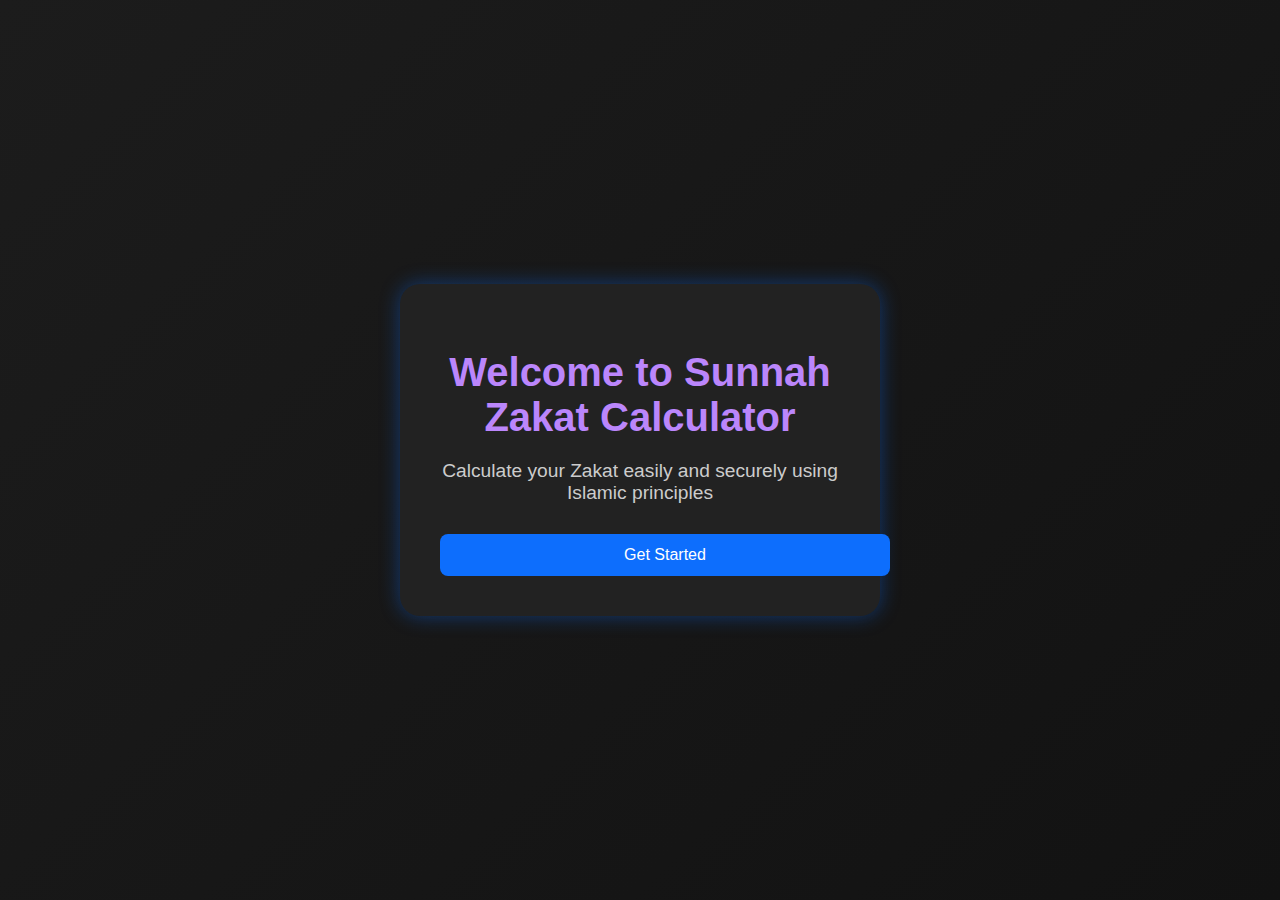
<file: index.html>
<!DOCTYPE html>
<html lang="en">
<head>
  <meta charset="UTF-8" />
  <meta name="viewport" content="width=device-width, initial-scale=1.0"/>
  <title>Welcome - Sunnah Zakat App</title>
  <link rel="stylesheet" href="style.css" />
  <style>
    body {
      margin: 0;
      padding: 0;
      background: linear-gradient(135deg, #1c1c1c, #121212);
      font-family: 'Segoe UI', Tahoma, Geneva, Verdana, sans-serif;
      color: #f1f1f1;
      display: flex;
      flex-direction: column;
      align-items: center;
      justify-content: center;
      height: 100vh;
      overflow: hidden;
    }

    .container {
      text-align: center;
      padding: 40px;
      background-color: #222;
      border-radius: 20px;
      box-shadow: 0 0 20px rgba(13, 110, 253, 0.4);
      animation: fadeIn 1.5s ease-in-out;
    }

    h1 {
      font-size: 2.5rem;
      color: #bb86fc;
      margin-bottom: 10px;
    }

    p {
      font-size: 1.2rem;
      color: #ccc;
      margin-bottom: 30px;
    }

    .btn {
      display: inline-block;
      padding: 12px 25px;
      font-size: 1rem;
      background-color: #0d6efd;
      color: white;
      border: none;
      border-radius: 8px;
      text-decoration: none;
      transition: background-color 0.3s ease;
    }

    .btn:hover {
      background-color: #0b5ed7;
    }

    @keyframes fadeIn {
      0% {
        opacity: 0;
        transform: translateY(-20px);
      }
      100% {
        opacity: 1;
        transform: translateY(0);
      }
    }

    @media (max-width: 600px) {
      h1 {
        font-size: 2rem;
      }
      p {
        font-size: 1rem;
      }
      .container {
        margin: 20px;
        padding: 20px;
      }
    }
  </style>
</head>
<body>
  <div class="container">
    <h1>Welcome to Sunnah Zakat Calculator</h1>
    <p>Calculate your Zakat easily and securely using Islamic principles</p>
    <a href="register.html" class="btn">Get Started</a>
  </div>
</body>
</html>
</file>
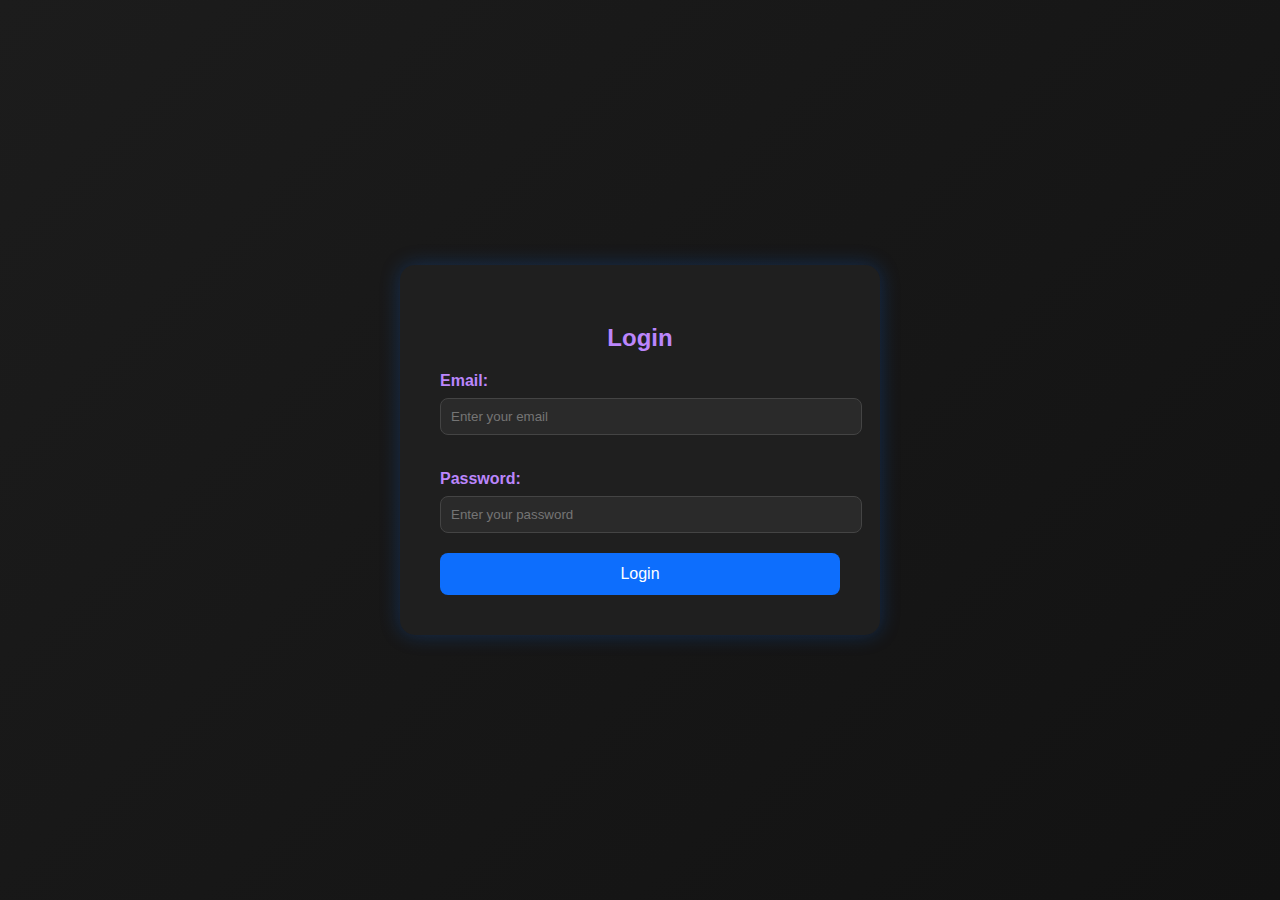
<file: login.html>
<!DOCTYPE html>
<html lang="en">
<head>
  <meta charset="UTF-8" />
  <meta name="viewport" content="width=device-width, initial-scale=1.0"/>
  <title>Login</title>
  <link rel="stylesheet" href="style.css" />
</head>
<body>
  <div class="form-container">
    <h2>Login</h2>
    <form method="POST" action="login.php">
      <label for="email">Email:</label>
      <input type="email" id="email" name="email" required placeholder="Enter your email" />

      <label for="password">Password:</label>
      <input type="password" id="password" name="password" required placeholder="Enter your password" />

      <button type="submit">Login</button>
    </form>
  </div>
</body>
</html>
</file>
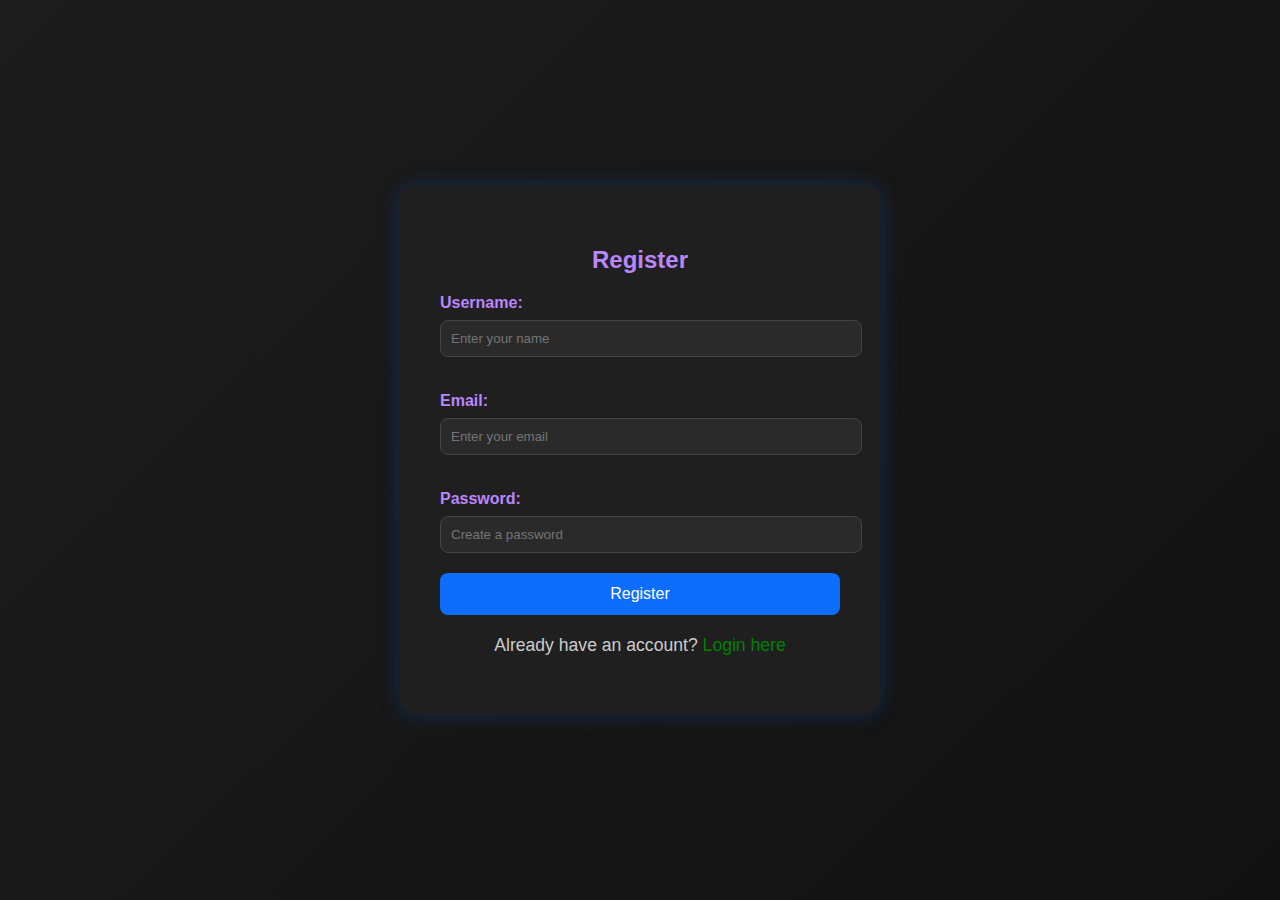
<file: register.html>
<!DOCTYPE html>
<html lang="en">
<head>
  <meta charset="UTF-8" />
  <meta name="viewport" content="width=device-width, initial-scale=1.0"/>
  <title>Register</title>
  <link rel="stylesheet" href="style.css" />
</head>
<body>
  <div class="form-container">
    <h2>Register</h2>
    <form method="POST" action="register.php">
      <label for="username">Username:</label>
      <input type="text" id="username" name="username" placeholder="Enter your name" required />

      <label for="email">Email:</label>
      <input type="email" id="email" name="email" placeholder="Enter your email" required />

      <label for="password">Password:</label>
      <input type="password" id="password" name="password" placeholder="Create a password" required />

      <button type="submit">Register</button>
    </form>

    <p>Already have an account? <a href="login.html">Login here</a></p>
  </div>
</body>
</html>
</file>
<file: style.css>
/* style.css */

/* Body styling */
body {
  margin: 0;
  padding: 0;
  background: linear-gradient(135deg, #1c1c1c, #121212);
  font-family: 'Segoe UI', Tahoma, Geneva, Verdana, sans-serif;
  color: #e0e0e0;
  display: flex;
  justify-content: center;
  align-items: center;
  min-height: 100vh;
}

/* General container for landing and forms */
.container, .form-container {
  background-color: #1f1f1f;
  padding: 40px;
  margin: 20px;
  border-radius: 15px;
  box-shadow: 0 0 20px rgba(13, 110, 253, 0.25);
  width: 90%;
  max-width: 400px;
  text-align: center;
}

/* Headings */
h1, h2 {
  margin-bottom: 20px;
  color: #bb86fc;
}

/* Paragraphs */
p {
  font-size: 1.1rem;
  color: #ccc;
  margin-top: 20px;
}

/* Labels */
label {
  display: block;
  text-align: left;
  margin-top: 15px;
  font-weight: bold;
  color: #bb86fc;
}

/* Input fields */
input[type="text"],
input[type="email"],
input[type="password"] {
  width: 100%;
  padding: 10px;
  margin-top: 8px;
  margin-bottom: 20px;
  border: 1px solid #444;
  background-color: #2a2a2a;
  color: white;
  border-radius: 8px;
  transition: border-color 0.3s;
}

input:focus {
  border-color: #0d6efd;
  outline: none;
}

/* Buttons */
button, .btn {
  display: inline-block;
  width: 100%;
  padding: 12px;
  background-color: #0d6efd;
  color: white;
  border: none;
  border-radius: 8px;
  font-size: 16px;
  cursor: pointer;
  transition: background-color 0.3s ease;
  text-decoration: none;
}

button:hover, .btn:hover {
  background-color: #0b5ed7;
}

/* Responsive */
@media (max-width: 600px) {
  .container, .form-container {
    padding: 20px;
    width: 90%;
  }

  h1, h2 {
    font-size: 1.8rem;
  }

  p {
    font-size: 1rem;
  }
}
.form-container a {
  color: green;
  text-decoration: none;
}
.form-container a:hover {
  text-decoration: underline;
}
</file>
